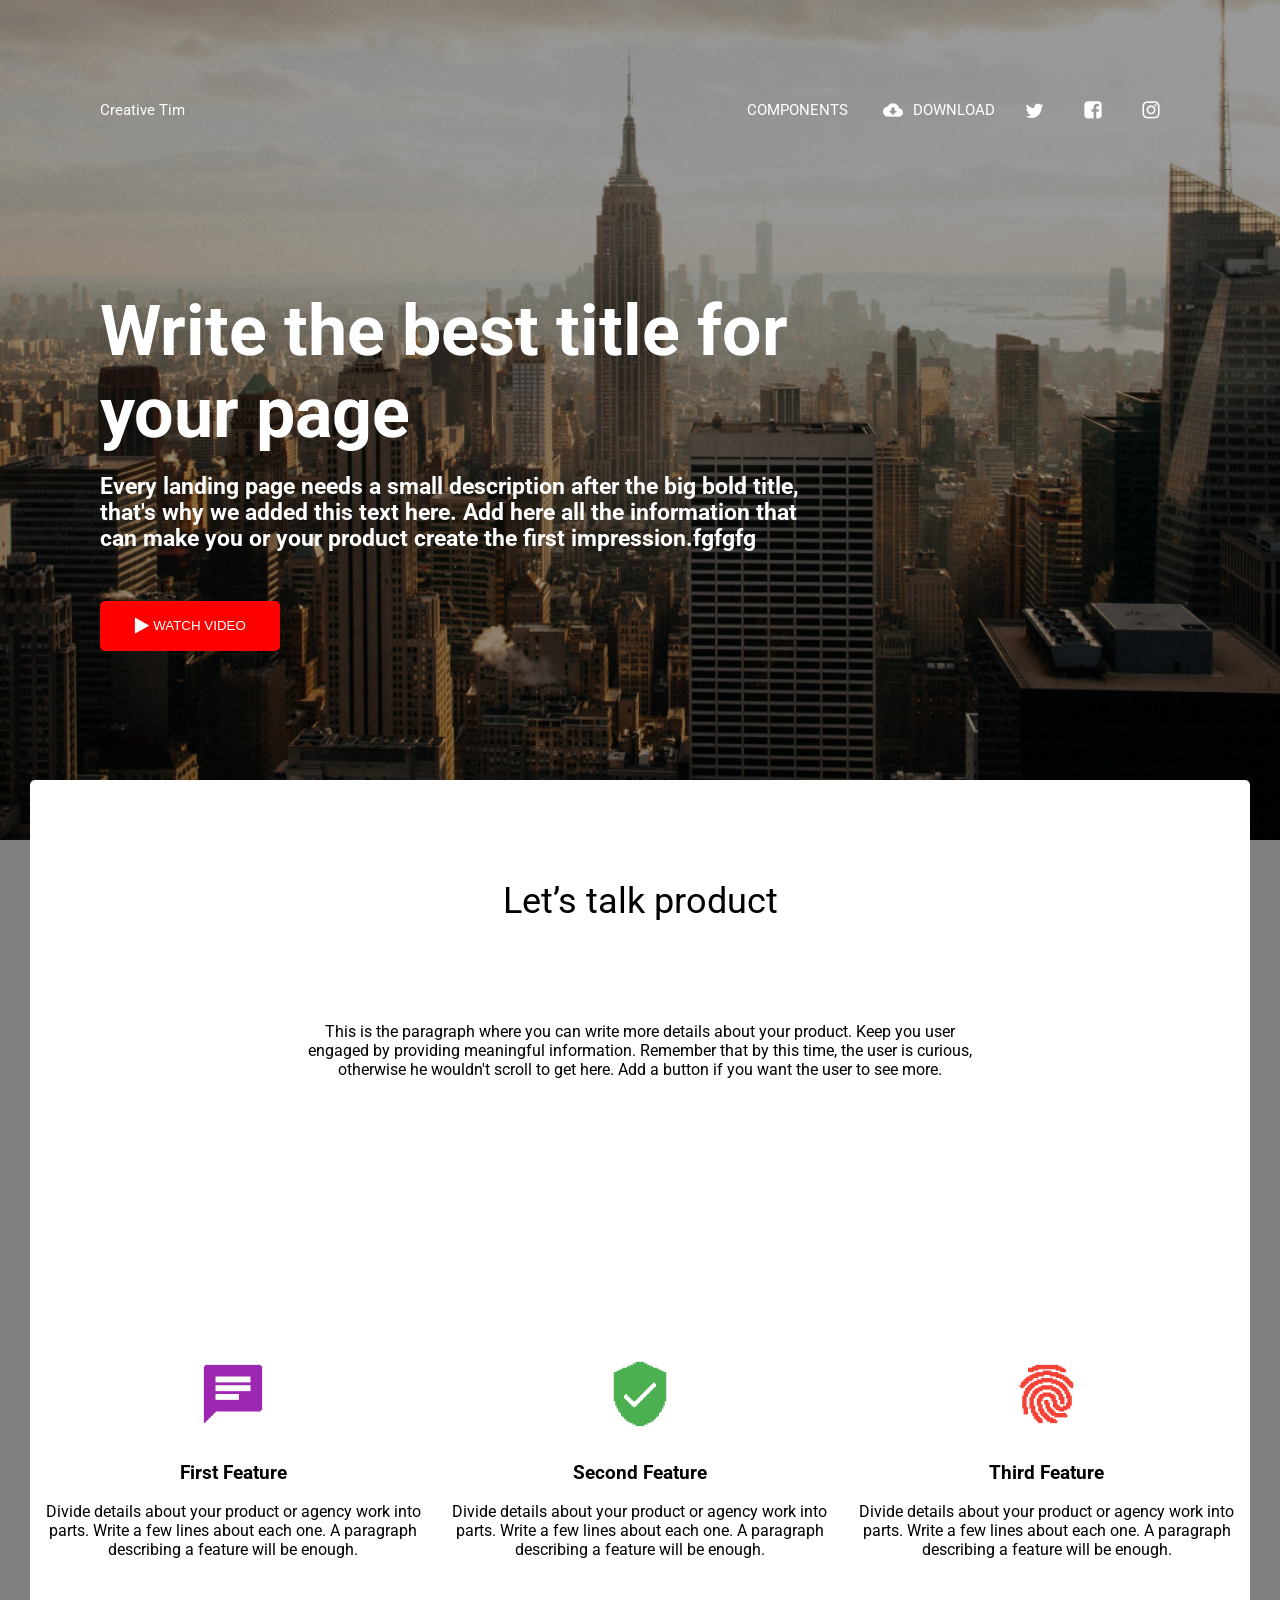
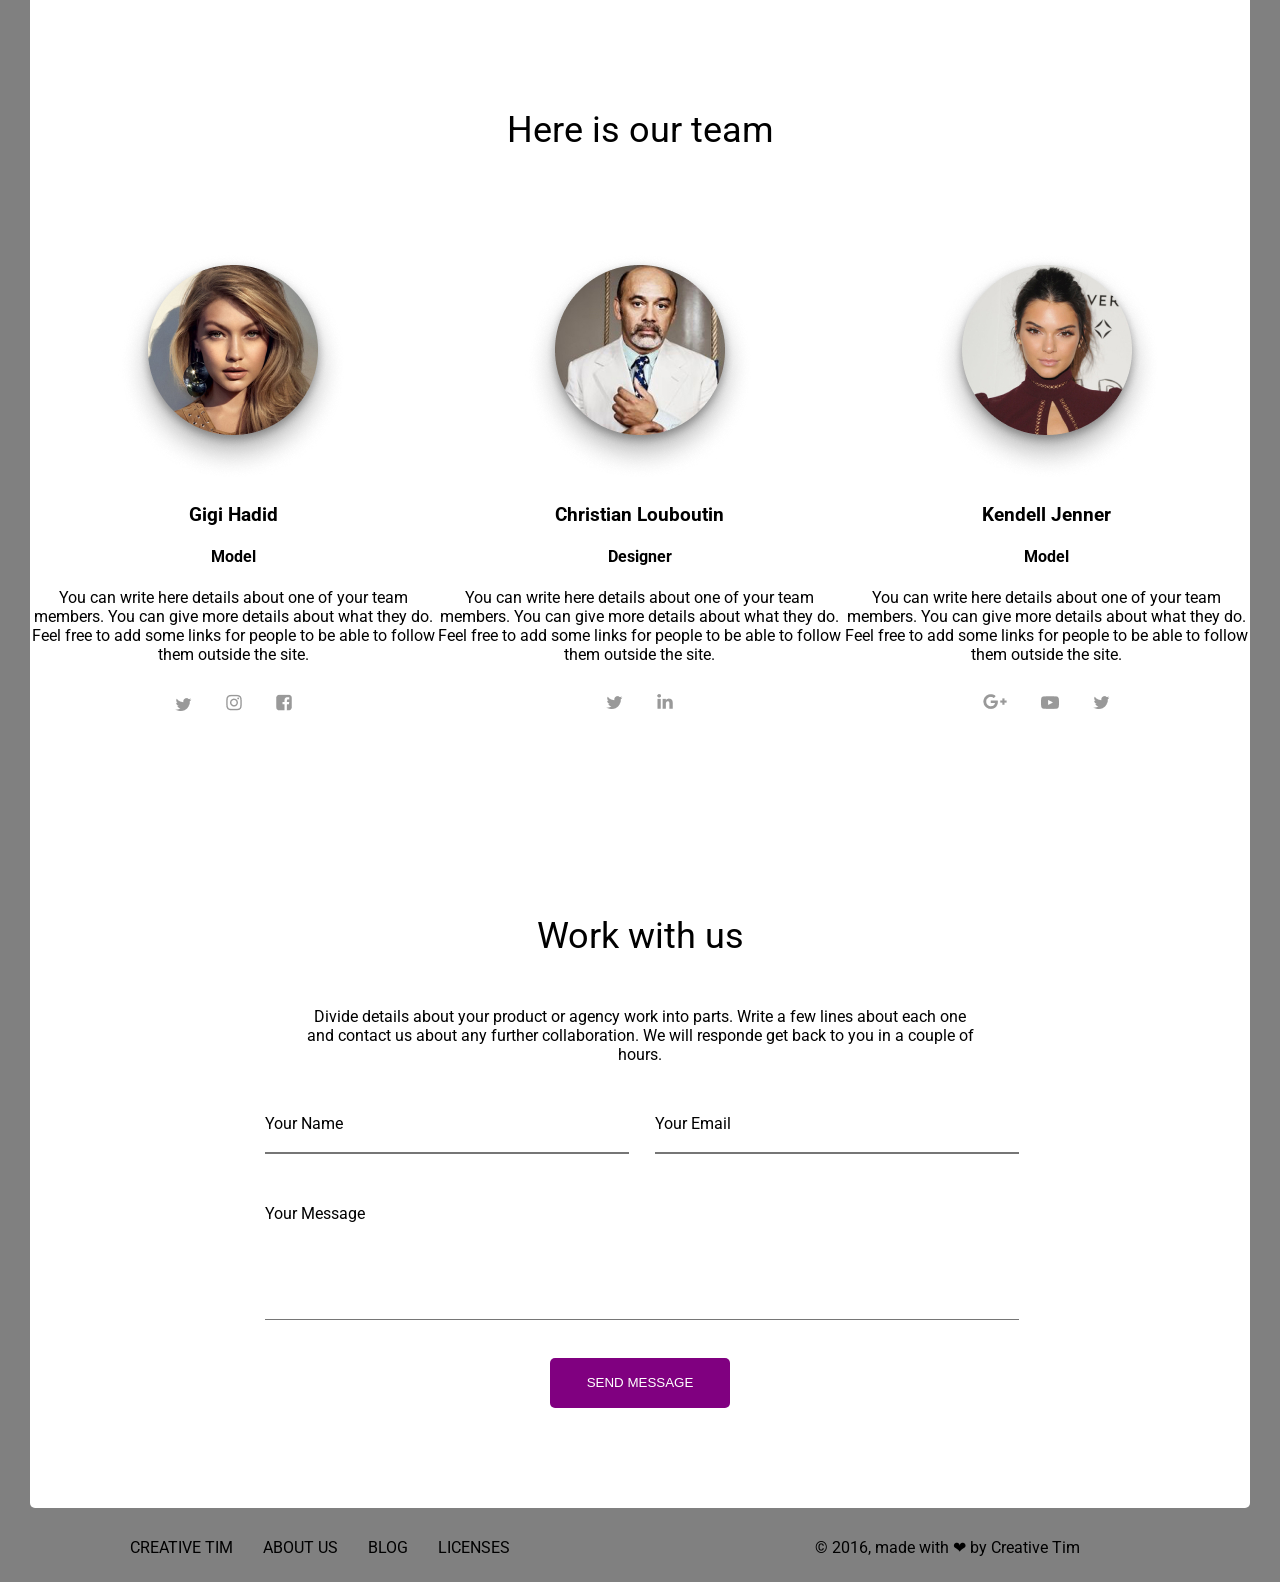
<file: index.html>
<!DOCTYPE html>
<html>
<head>
    <title> figma </title>
    <meta charset="Utf-8">
    <link rel="stylesheet" href="./figma.css">
    <link href="https://fonts.googleapis.com/css?family=Roboto:400,500&display=swap" rel="stylesheet">
    <meta name="viewport" content="width=device-width, initial-scale=1.0">
    <script src="https://code.jquery.com/jquery-1.12.4.min.js"></script>
    <script>
        $(document).ready(function(){
            $('.hamburger').click(function(){
                $('.hamburger,.flex').toggleClass('active')
            });
        });
    </script>
</head>
<body>    
    <header class="header">
        <div class = "hamburger">
            <span></span>        
            <div class="flex">
                <div class="left">Creative Tim</div>
                <div class="right">
                    <a class="space" href="Componenets">COMPONENTS</a>
                    <img class="down" src="pictures/down.png">
                    <a class="space2" href="download">DOWNLOAD</a>
                    <img class="twit" src="pictures/twit.png">
                    <img class="fac" src="pictures/fac.png">
                    <img class="inst"src="pictures/inst.png">
                </div>
            </div>
        </div>
            <div class="cont">
                <h1>
                    Write the best title for your page
                </h1>
            </div>
            <div class="cont2">
                <h2>Every landing page needs a small description after the big bold title, 
                    that's why we added this text here. Add here all the information that 
                    can make you or your product create the first impression.fgfgfg</h2>
            </div> 
            <button class="Rec2">
                <img class="triangle" src="pictures/triangle.png">WATCH VIDEO
            </button>       
    </header>
    <div class="main">
        <div class="name">Let’s talk product</div>
        <div class="content">This is the paragraph where you can write more details about your product. Keep you user<br> 
            engaged by providing meaningful information. Remember that by this time, the user is curious,<br> 
            otherwise he wouldn't scroll to get here. Add a button if you want the user to see more.</div>
        <div class="pictures-features-text">
            <div class="pic-feat-txt">
                    <img class="images" src="pictures/ff.png">
                    <h3>First Feature</h3>
                    <span>Divide details about your product or agency work into<br> 
                        parts. Write a few lines about each one. A paragraph<br> 
                        describing a feature will be enough.<br></span>
            </div>
            <div class="pic-feat-txt">         
                    <img class="images" src="pictures/sf.png">
                    <h3>Second Feature</h3>
                    <span>Divide details about your product or agency work into<br> 
                        parts. Write a few lines about each one. A paragraph<br> 
                        describing a feature will be enough.<br></span>
            </div>
            <div class="pic-feat-txt">
                    <img class="images" src="pictures/tf.png">
                    <h3>Third Feature</h3>
                    <span>Divide details about your product or agency work into<br> 
                        parts. Write a few lines about each one. A paragraph<br> 
                        describing a feature will be enough.<br></span>
            </div>
        </div>                  
        <div class="name2">Here is our team</div>
        <div class="pictures2">
            <div class="pictures2-people">
                <img class="people" src="pictures/gigi.jpg">
                <h3>Gigi Hadid</h3>
                <h4>Model</h4>
                <p>You can write here details about one of your team<br> 
                    members. You can give more details about what they do.<br> 
                    Feel free to add some links for people to be able to follow<br> 
                    them outside the site.</p>
                    <div class="all-logos">
                        <img class="twit2" src="pictures/twit2.png">
                        <img class="inst2" src="pictures/inst2.png">
                        <img class="fac2" src="pictures/fac2.png">
                    </div>
            </div>
            <div class="pictures2-people">
                <img class="people" src="pictures/chris.jpg">
                <h3>Christian Louboutin</h3>
                <h4>Designer</h4>
                <p>You can write here details about one of your team<br> 
                    members. You can give more details about what they do.<br> 
                    Feel free to add some links for people to be able to follow<br> 
                    them outside the site.</p>
                    <div class="all-logos">
                        <img class="twit2" src="pictures/twit2.png">
                        <img class="link" src="pictures/link.png">
                    </div>
            </div>
            <div class="pictures2-people">
                <img class="people" src="pictures/ken.jpg">
                <h3>Kendell Jenner</h3>
                <h4>Model</h4>
                <p>You can write here details about one of your team<br> 
                    members. You can give more details about what they do.<br> 
                    Feel free to add some links for people to be able to follow<br> 
                    them outside the site.</p>
                    <div class="all-logos">
                        <img class="Google" src="pictures/G.png">
                        <img class="yout" src="pictures/yout.png">
                        <img class="twit2" src="pictures/twit2.png">
                    </div>
            </div>
        </div>
        
        <div class="contact-form">
            <div class="name3">Work with us</div>
            <div class="content2">Divide details about your product or agency work into parts. Write a few lines about each one<br> 
                and contact us about any further collaboration. We will responde get back to you in a couple of<br> hours.
            </div>
            <div class="sign">
                <div class="TEXT">
                    <p class="input-name">Your Name</p>
               
                    <div>
                        <input class="dig1" type="text" name="name">
                    </div>
                </div>   
                <div class="TEXT">
                    <p class="input-name">Your Email</p>
                
                    <div>
                        <input class="dig2" type="text">
                    </div>
                </div>
            </div>
            <div class="sign2">
                <p class="input-name2">Your Message</p>
                <div>
                    <textarea class="sign2-2"></textarea>
                </div>
            </div>
            <div class="send-message">
                <button class="s-m">SEND MESSAGE</button>
                
            </div>
        </div>
    </div>
    <footer class="bottom">
        <div class="bottom-words">
            <div class="words">CREATIVE TIM</div>
            <div class="words">ABOUT US</div>
            <div class="words">BLOG</div>
            <div class="words">LICENSES</div>
        </div>
        <div class="corp">&#169; 2016, made with &#10084; by Creative Tim</div>
    </footer>    
</body>
</html>
</file>
<file: figma.css>
p,h1{ 
    margin:0;
}

.header{   
    background: url(pictures/Rec.jpg) no-repeat center / cover; 
    height: 740px;
    color: white;
    padding-top: 100px;
    padding-left: 100px;
    padding-right: 100px;
    font-size: 15px;
          
}
body{
    background: grey;
    font-family: Roboto;
    margin:0;   
}
a{
  color: white;    
}
.right{
    display: flex;
    align-items: center;
}
.space{
    margin: 0 35px;
    text-decoration: none;
}
.down{
    margin-left: 0 ;
}
.space2{
    margin: 0 10px;
    text-decoration: none;
}
.twit{
    margin: 0 20px;
}
.fac{
    margin: 0 20px;
}
.inst{
    margin: 0 20px;
}
.flex{
    display: flex;
    justify-content: space-between;
    align-items: center;
    margin-bottom: 170px;    
}

.cont{
    font-style: normal;
    font-size: 35px;    
    font-weight: 500;
    font-family: Roboto;
    width: 744px;        
}
.cont2{
    margin-bottom: 50px;
    font-family: Roboto;
    font-weight: normal;
    width: 715px;
}
.Rec2{
    height: 50px;
    width: 180px;
    background-color: red;
    line-height: 50px;
    text-align: center;
    display: flex;
    justify-content: center;
    align-items: center;
    border-radius: 5px;
    border: none;
    color: white;
    cursor: pointer;
}
.triangle{
    padding-right:3px;
}
.main {
    background-color: white;
    padding-top: 40px;    
    margin: 30px;
    margin-top:-60px;
    border-radius: 5px;
    padding-top: 100px;
    padding-bottom: 100px;  
}
.name{
    margin-bottom: 100px;
    text-align: center;
    font-size: 36px;
    font-family: Roboto;
    font-style: normal;    
}
.content{    
    margin: auto;
    text-align: center;
    width: auto;
    margin-bottom:280px;
}
.pictures{
    display: flex;
    justify-content: space-around;
}
.images{
    margin-bottom:10px;
}

.pictures-features-text{
    display: flex;
    justify-content: space-around;
    text-align: center;
    max-width: 100%;
    margin-bottom: 150px;
}

.text{
    text-align: center;
}
.name2{    
    text-align: center;
    font-size: 36px;
    font-family: Roboto;
    font-style: normal;
    margin-bottom: 50px;
}
.pictures2{
    padding-top: 50px;
    margin-bottom: 200px;
    display: flex;
    justify-content: space-around;
    text-align: center;
}
.all-logos{
    margin-top: 30px;

}
.name-surname{
    display: flex;
    justify-content: space-around;
    margin-top: 0;
}

.twit2{
    margin: 0 15px;
}
.inst2{
    margin: 0 15px; 
}
.fac2{
    margin: 0 15px;
}
.link{
    margin: 0 15px;
}
.Google{
    margin: 0 15px;
}
.yout{
    margin: 0 15px;
}
.contact-form{
    padding-right: 20px;
    padding-left: 20px;
    font-family: Roboto;
}
.name3{    
    text-align: center;
    font-size: 36px;
    font-family: Roboto;
    font-style: normal;
    margin-bottom: 50px;
}
.content2{    
    margin-bottom: 50px;
    
    text-align: center;
}
.sign{
    display:flex;
    justify-content: space-around;     
    max-width: 750px;
    margin-left: auto;
    margin-right: auto;
    margin-bottom: 50px;;   
}

.TEXT{
    width:100%;

}
.TEXT:first-child{
    margin-right: 4%;
}
.dig1{
    width: 100%;
    border-top:none;
    border-right:none;
    border-left:none;
}
.dig2{
    width:100%;
    border-top:none;
    border-right:none;
    border-left:none;
}
.sign2{
    max-width: 750px;    
    margin-right: auto;
    margin-left: auto;
    margin-bottom: 34px;      
}
.sign2-2{
    height: 92px;
    resize: none;
    border-top:none;
    border-right:none;
    border-left:none;
    width: 100%;    
}
.send-message{
    display: flex;
    justify-content: center;    
}

.bor{
    border-top:none;
    border-right:none;
    border-left:none;
}
.s-m{
    display: flex;
    justify-content: center;
    height: 50px;
    width: 180px;
    background-color:purple;
    line-height: 50px;
    text-align: center;
    display: flex;
    justify-content: center;
    align-items: center;
    border-radius: 5px;
    color:white;
    border:none;
    cursor: pointer;       
}
.bottom{
    display: flex;
    justify-content: space-between;
    padding-right:100px;
    padding-left: 100px;
    margin-bottom: 25px;
}
.bottom-words{
    display: flex;
    justify-content: start;
}
.words{
    padding-left: 30px;
}
.corp{
    padding-right: 100px;
}

@media screen and (max-width: 748px){
    .header {               
        padding-right: 1px;
                     
    }

    .pictures2 {        
        flex-direction: column;
        align-items: center;       
    }

    .bottom {
        flex-direction: column;
        align-items: center;  
    }

    .cont {
        font-size: 26px;
        width:743px;                      
    }

    .cont2 {
        font-size: 10px;        
        width: 615px;         
    }

    .header {
        padding-left: 22px;
    }

    .sign {
        flex-direction: column;
        align-items: center;                
    }

    .pic-feat-txt {
        margin-bottom: 70px;
    }

    .bottom{
        display: flex; 
        justify-content: space-between;
        padding-right:10px;
        padding-left: 10px;
        margin-bottom: 5px;
    }
   
    .pictures-features-text{
        flex-direction: column;             
    }

    .content{    
        font-size: 14px;        
    }   
}

@media screen and (max-width: 600px){
    .pictures2 {        
        flex-direction: column;
        align-items: center;       
    }   

    .bottom {
        flex-direction: column;
        align-items: center;  
    }

    .cont {
        font-size: 30px;
        width:465px;                      
    }

    .cont2 {
        font-size: 13px;        
        width: 421px;         
    }
    .header {
        padding-left: 22px;
    }

    .sign {
        flex-direction: column;
        align-items: center;                
    }  

    .bottom {        
        margin-bottom: 5px;
    } 

    .pictures-features-text {
        flex-direction: column;             
    }

    .pic-feat-txt {
        margin-bottom: 70px;
    }

    .content {    
        font-size: 20px;        
    }

    .content2{
        font-size: 18px;
    }

    .TEXT:first-child {
        margin-right: 0;
        margin-bottom: 30px;
    }

    .bottom-words{
        margin-bottom: 30px;
    }

    .corp{
        padding-right: 0;
    }
   

    .hamburger {
        display: block;
        position: relative;
        width:30px;
        height:20px;
        background: purple;
        position: fixed;        
        margin-bottom: 60px;        
    }
    .hamburger span{
        position: absolute;
        background-color: white;
        width: 100%;
        height: 2px;
        left:0;
        top:9px;
        transition: all 0.3s ease 0s;
    }
    .hamburger:before,
    .hamburger:after{
        content: '';
        background-color: white;
        position: absolute;
        width: 100%;
        height: 2px;
        left:0;
        transition: all 0.3s ease 0s;
    }
    .hamburger:before{
        top:0;
    }
    .hamburger:after{
        bottom:0;
    }

    .hamburger.active:before {
        transform: rotate(45deg);
        top:9px;
    }
    .hamburger.active:after {
        transform: rotate(-45deg);
        bottom: 9px;
    }
    .hamburger.active span{
        transform: scale(0);
    }
    .flex {
        position: fixed;
        padding-top: 28px;
        top: -100%;
        

    }
    .flex.active{
        top: 0;
    }
     .right {
        display: flex;
        justify-content: start;
         
    }

    .space{
        margin: 0 26px;
        text-decoration: none;
    }
    
    .twit{
        margin: 0 10px;
    }
    .fac{
        margin: 0 10px;
    }
    .inst{
        margin: 0 10px;
    }
}
</file>
